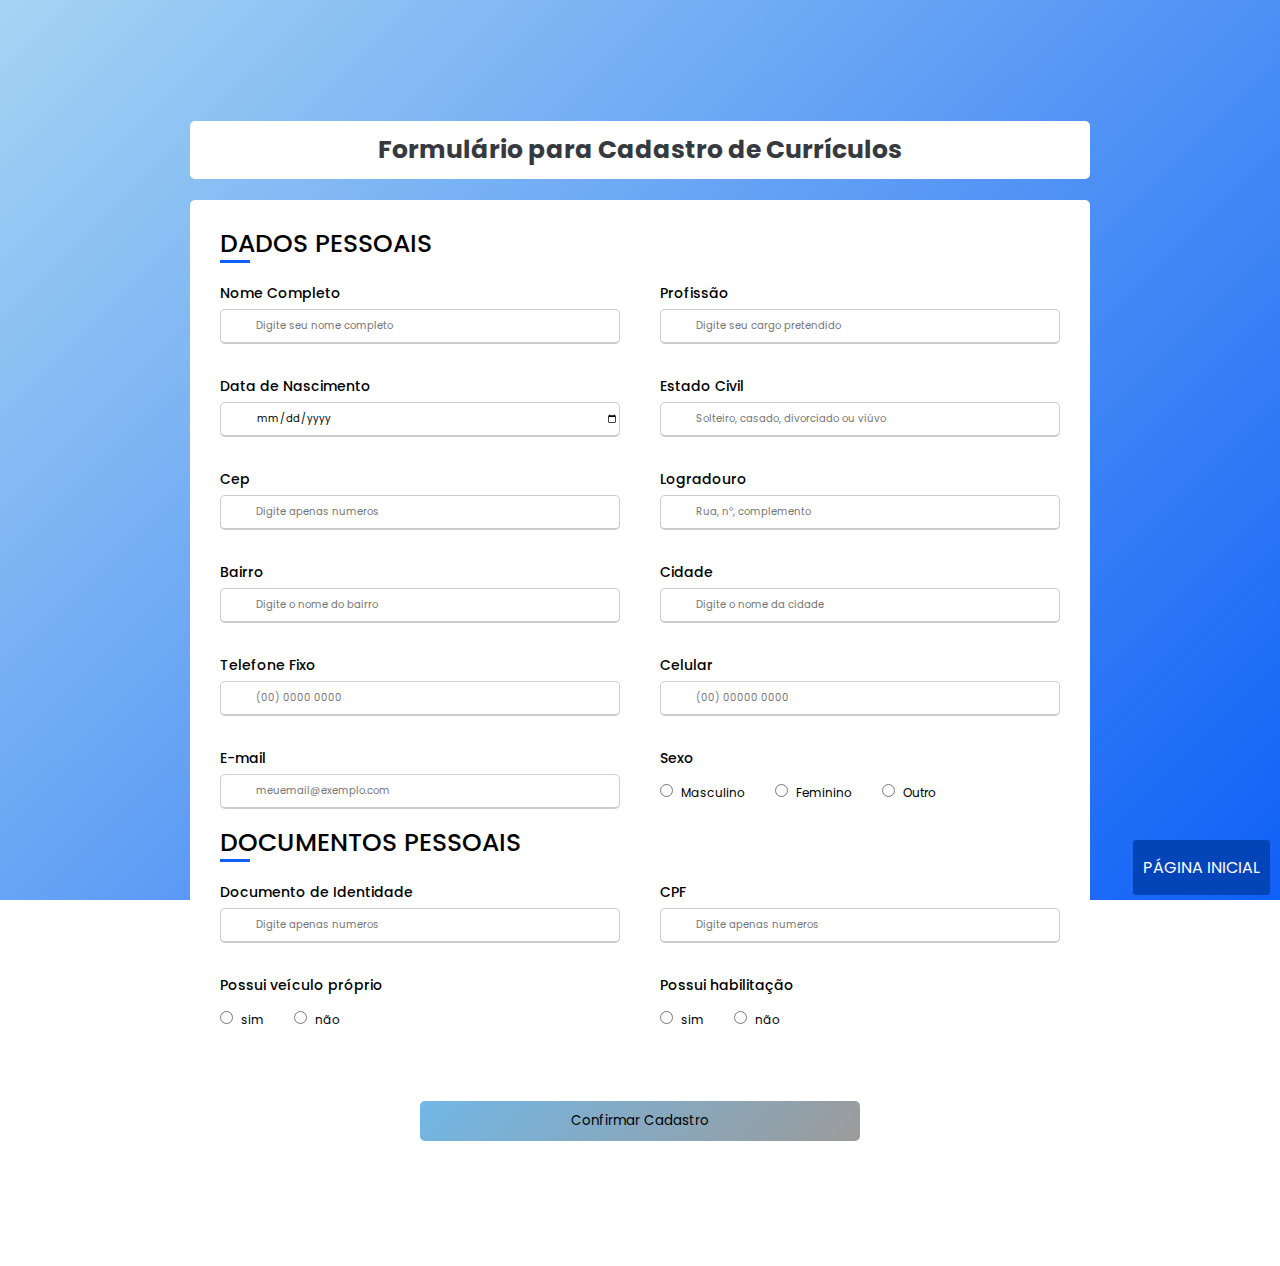
<file: cadastro.html>
<!DOCTYPE html>
<html lang="pt-br">
<head>
  <meta charset="UTF-8">
  <meta http-equiv="X-UA-Compatible" content="IE=edge">
  <meta name="viewport" content="width=device-width, initial-scale=1.0">
  <link rel="preconnect" href="https://fonts.gstatic.com">
  <link rel="stylesheet" href="https://fonts.googleapis.com/css2?family=Poppins&display=swap">
  <!-- <link rel="stylesheet" href="style.css"> -->
  <link rel="stylesheet" href="cadastro.css"> 
  <title>Formulário de cadastro</title>
</head>
<body>
   
  <div class="overlay">

    <a href="index.html"class="previous">Página Inicial</a> 
    
      <div class="formulário">
        <h2>Formulário para Cadastro de Currículos</h2> 
      </div>

    <div class="container">
      <form action="https://banco-de-curriculos-api.herokuapp.com/users" method="POST">      
        <div class="title">DADOS PESSOAIS</div>
        <div class="user-details">
          <div class="input-box">
            <span class="details">Nome Completo</span>
            <input type="text" name="fullname" placeholder="Digite seu nome completo" required> 
          </div>
          
          <div class="input-box">
            <span class="details">Profissão</span>
            <input type="text" name="profession" placeholder="Digite seu cargo pretendido" required> 
          </div>
          
          <div class="input-box">
            <span class="details">Data de Nascimento</span>
            <input type="date" name="dob" placeholder="Digite a data de nascimento" required> 
          </div>
          
          <div class="input-box">        
            <span class="details">Estado Civil</span>
            <input type="text" name="marital_status" placeholder="Solteiro, casado, divorciado ou viúvo"> 
          </div>     

          <div class="input-box">
            <span class="details">Cep</span>
            <input id="postal_code" type="text" name="postal_code" placeholder="Digite apenas numeros" required> 
          </div>

          <div class="input-box">
            <span class="details">Logradouro</span>
            <input id="address" type="text" name="address" placeholder="Rua, n°, complemento" required> 
          </div>
          
          <div class="input-box">
            <span class="details">Bairro</span>
            <input id="district" type="text" name="district" placeholder="Digite o nome do bairro" required> 
          </div>
          
          <div class="input-box">
            <span class="details">Cidade</span>
            <input id="city" type="text" name="city" placeholder="Digite o nome da cidade" required> 
          </div>
          
          <div class="input-box">
            <span class="details">Telefone Fixo</span>
            <input type="text" name="phone_nr1" placeholder="(00) 0000 0000"> 
          </div>          
               
          <div class="input-box">
            <span class="details">Celular</span>
            <input type="text" name="celphone" placeholder="(00) 00000 0000" required> 
          </div>

          <div class="input-box">
            <span class="details">E-mail</span>
            <input type="text" name="email" placeholder="meuemail@exemplo.com" required>
          </div>

          <div class="input-box">
            <fieldset>
              <legend class="details">Sexo</legend>
              <div class="radio-options">
                <div class="radio-option">
                  <input type="radio" name="gender" id="sex-m" value="m">
                  <label for="sex-m">Masculino</label>
                </div>
                <div class="radio-option">
                  <input type="radio" name="gender" id="sex-f" value="f">
                  <label for="sex-f">Feminino</label>
                </div>
                <div class="radio-option">
                  <input type="radio" name="gender" id="sex-none" value="-">
                  <label for="sex-none">Outro</label>
                </div>
              </div>
            </fieldset>
          </div>
                          
        </div>
        <!-- user-details -->
        
        <section class="form-section">
          <div class="title">DOCUMENTOS PESSOAIS</div>
          <div class="user-details">
            <div class="input-box"> 
              <span class="details">Documento de Identidade</span>
              <input type="text" name="doc_id" placeholder="Digite apenas numeros"> 
            </div>  
            
            <div class="input-box">
              <span class="details">CPF</span>
              <input id="doc_ssn" type="text" name="doc_ssn" placeholder="Digite apenas numeros" required> 
            </div>  

          <div class="input-box">
            <fieldset>   
              <legend class="details">Possui veículo próprio</legend>
              <div class="radio-options">
                <div class="radio-option">  
                  <input type="radio" name="res_car" id="car-yes" value="sim">
                  <label for="car-yes">sim</label>
                </div> 
                <div class="radio-otption">    
                  <input type="radio" name="res_car" id="car-no" value="não">
                  <label for="car-no">não</label>
                </div>
              </div> 
            </fieldset> 
          </div>         

          <div class="input-box">     
            <fieldset>
              <legend class="details">Possui habilitação</legend>
              <div class="radio-options"> 
                <div class="radio-option">       
                  <input type="radio" name="drive_licence" id="lic-yes" value="sim">
                  <label for="lic-yes">sim</label>
                </div>
                <div class="radio-option"> 
                  <input type="radio" name="drive_licence" id="lic-no" value="não">
                  <label for="lic-no">não</label>
                </div>   
              </div>       
            </fieldset>
          </div>

        </section>
        
        <div class="button">
          <input type="submit" class="registro" value="Confirmar Cadastro">
        </div>
        
      </form>
    </div>
    
  </div>
  
  <script src="postal_code.js"></script>
</body>
</html>
</file>
<file: style.css>
* {
  margin: 0;
  /*padding: 10px;*/
  box-sizing: border-box;
  font-family: 'Poppins', sans-serif;
}

.center {
  max-width: 1100px;
  margin: 0 auto;
  padding: 0 2%;
  display: flex;
}

header {
  background-color: white;
  padding: 20px;
 /* border-bottom: 1px solid #004AAD;*/
}

.menu {
  width: 80%;
  text-align: right;
}

.menu a {
  color: #004AAD;
  font-size: 14px;
  text-decoration: none;
  display: inline-block;
  margin-right: 20px;
}

.menu a:hover {
  color: #004AAD;
}

.menu .btn-menu {
  background-color: #004AAD;
  display: inline-block;
  transition:0.4s;
  padding: 8px 16px;
  color: white;
  border-radius: 8px;
}

.menu .btn-menu:hover {
  background-color: #4B97FA;
  color: white;
}

/*
Section Main
*/

section.main {
  background-image: url(./assets/foto.vagas.jpg);
  padding: 90px;
  background-size: cover;
  background-repeat: no-repeat;
  background-position:  0 25%;
}

.main__cta {
  width: 100%;
  margin: 30px 0; 
  padding: 30px 0;
  text-align: center;
  background-color: rgba(255, 255, 255, 0.6);
  box-shadow: 0 5px 15px rgba(0,0,0,.5);
}

.main__cta h2 {
  color: #032e7c;
  font-size: 35px;
}

.main__cta p {
  color: #032e7c;
  font-size: 18px;
  margin: 10px 0;
}

body {
  margin: 0;
  height: 100vh;
  width: 100vw;
}

.search-box {
  position: absolute;
  top: 50%;
  left: 50%;
  transform: translate(-50%, -50%);
  background: #6D9CED;
  height: 40px;
  padding: 10px;
  border-radius: 40px;
  display: flex;
  justify-content: space-between;
  align-items: center;
}

.search-txt {
  border: none;
  background: none;
  outline: none;
  padding: 0;
  color: #f0f5fb;
  font-size: 16px;
  line-height: 40px;  
  width: 0;
  transition: .5s;
}

::-webkit-input-placeholder {
  color: #f0f5fb;
}

.search-box:hover > .search-txt {
  width: 240px;
  padding: 0 6px;
}

.search-box:hover > .search-btn {
  background: #f0f5fb;
  border-radius: 50%;
}

.vantagens {
  display: flex;
  padding: 50px;
}

.vantagens-single {
  background-color: #3871BB;
  width: 24%;
  border-radius: 10px;
  margin-right: 2%;
  border: #3871BB 1px solid;
  padding: 10px;
  color: white;
  background-image: linear-gradient(to top, rgb(81, 185, 226), #3871BB);
}

.vantagens-single i {
  color: white;
  font-size: 23px;
}

.vantagens-single h2 {
  color: #262729;
  margin: 10px 0;
  font-size: 17px;

}

.vantagens-sigle p {
  color:  #6D9CED;
  font-size: 14px;
  line-height: 30px;  
}

section.sobre {
  padding: 60px 15%;
  margin: 30px;
}

.chamada-sobre {
  width: 100%;
  text-align: center;
  color: #257acf;
}

.chamada-quemsomos h2 {
  color: #257acf;
}

.chamada-sobre p {
  font-size: 14px;
  color: #0b0b0c;
  margin: 10px 0;
}

section.conquistas {
 background: #0f5abd;
  padding:20px 0;
}

.conquista-single {
  width: 22%;
  margin-right: 3%;
  text-align: center;
  color: white;
}

.conquista-single h2 {
  color: white;
  font-size: 20px;
}

.section.sobre-recolocação {
  padding: 50px 0;
}

.sobre-recolocação-img {
  width: 50%;
  padding: 50px 0;
}

.sobre-recolocação-img img {
  max-width: 80%;
}


.sobre-recolocação-content {
  width: 50%;
  padding: 80px;
}

.sobre-recolocação-content h2 {
  color: #257acf;
  margin-bottom: 40px;
  font-size: 25px;
}

.sobre-recolocação-content p {
  color: #0b0b0c;
  font-size: 16px;
  margin-bottom: 14px;
}

section.depoimentos {
  padding: 40px 0;
}

section.depoimentos .depoimentos-chamada {
  text-align: center;
  margin-bottom: 30px;
 }

.depoimentos-chamada h2 {
  color: #257acf;
  font-size: 25px;
  margin-bottom: -5px;
}

.depoimentos-chamada p {
  color: #0b0b0c;
  margin: 0;
  font-weight: lighter;
  font-size: 16px;
}

.carrousel {
  display: flex;
}

.carrousel-single {
  width: 33%;
  margin-right: 2%;
  text-align: center;
}

.carrousel-single-box {
  padding: 10px;
  background-color: rgb(255, 255, 255);
  border-radius: 10px;
}

.carrousel-single-box p {
  font-style: italic;
  font-size: 14px;
}

.carrousel-single-box i {
  color: #8dbaf5;
  
  font-size: 19px;
  padding: 8px;
}

.carrousel-single img {
  max-width: 70%;
  height: 70px;
  display: inline-block;
  margin: 10px 0;
  border-radius: 50%;
}

footer {
  font-style: italic;
  display: flex;
  justify-content: space-evenly;
  padding: 2rem;
  background: #8dbaf5;
  font-size: 12px;
  border-top: 4px solid rgb(27, 29, 182);
}

@media screen and (max-width: 768px){
  .vantagens-sigle {
   width:100%;
   margin-bottom: 20px;
  }
}
</file>
<file: cadastro.css>
* {
  /*margin: 0;
  padding: 0;*/
  box-sizing: border-box;
  font-family: 'Poppins', sans-serif;
}

body {
  display: flex;
  height: 100vh;
  justify-content: center;
  align-items: center;
  padding: 10px;
  background: linear-gradient(135deg, #a5d4f3, #0f60f7);
  background-repeat: no-repeat;
  background-attachment: fixed;
}

.overlay {
 position: absolute;
 top: 100px;
}

.formulário h2 {
 display: flex;
 justify-content: center;
 align-items: center;
 background: white;
 color: #36393d;
 border-radius: 5px;
 font-size: 25px;
 padding: 10px;


}


.container {
  position: relative;
  margin-bottom: 100px;
  max-width: 900px;
  width: 100%;
  background: #fff;
  padding: 25px 30px;
  border-radius: 5px;
}

.container .title {
  font-size: 25px;
  font-weight: 500; 
  position: relative;
}

.container .title::before {
  content: '';
  position: absolute;
  left: 0;
  bottom: 0;
  height: 3px;
  width: 30px;
  background: #0f60f7;
}

.container form .user-details {
  display: flex;
  flex-wrap: wrap;
  justify-content: space-between;
}

form .user-details .input-box {
  margin-bottom: 15px;
  margin: 20px 0 12px 0;
  width: calc(100% / 2 - 20px);
}

.user-details .input-box .details {
  display: block;
  font-weight: 500;
  margin-bottom: 5px;
  font-size: 14px;
}

.user-details .input-box input[type=date],
.user-details .input-box input[type=text] {
  height: 35px;
  width: 100%;
  outline: none;
  border-radius: 5px;
  border: 1px solid #ccc;
  padding-left: 35px;
  font-size: 10px;
  border-bottom-width: 2px;
}

.user-details .input-box input[type=radio] {
  margin: 0 5px 0 0;
}

.user-details .input-box .radio-options {
  /* display: inline-block; */
  display: flex;
  font-size: 12px;
}

.user-details .input-box .radio-option {
  margin-right: 30px;
}

.user-details .input-box input:focus {
  border-color: #0f60f7;
}

 /*BOTão RETORNAR A PAGINA PRINCIPAR*/

  .overlay .previous {
    position: fixed;
    padding: 15px 10px;
    background-color: #0444b9;
    color: white;
    right: 10px;
    bottom: 5px;
    font-size: 1,5rem;
    text-transform: uppercase;
    text-decoration: none;
    border-radius: 3px;
  }

form .button {
  padding: 0;
  margin: 50px 200px 0 200px;
  outline: none;
  color: #fff;
  border: none;
  font-size: 18px;
  font-weight: 500;
  letter-spacing: 1px;
}

form .button input {
  background: linear-gradient(135deg, #71b7e6, #9b9b9b);
  width: 100%;
  height: 40px;
  border: none;
  border-radius: 5px;
}


form .button input:hover {
  background: linear-gradient(135deg, #9b9b9b, #71b7e6);

}

legend {
  padding: 0;
}

fieldset {
  border: none;
  margin: 0;
  padding: 10px 0;
}

@media (masx-width: 584px) {
  .container {
    max-width: 100%;
  }

  form .user-details .input-box {
    margin-bottom: 15px;
    width: calc(100%);
  }

  form .gender-details .category {
    width: 100%;
  }
   
  .container form .user-details {
    max-height: 300px;
    overflow-y: scroll;
  }

  .user-details::-webkit-scrollbar {
    width: 0;
  }
}
</file>
